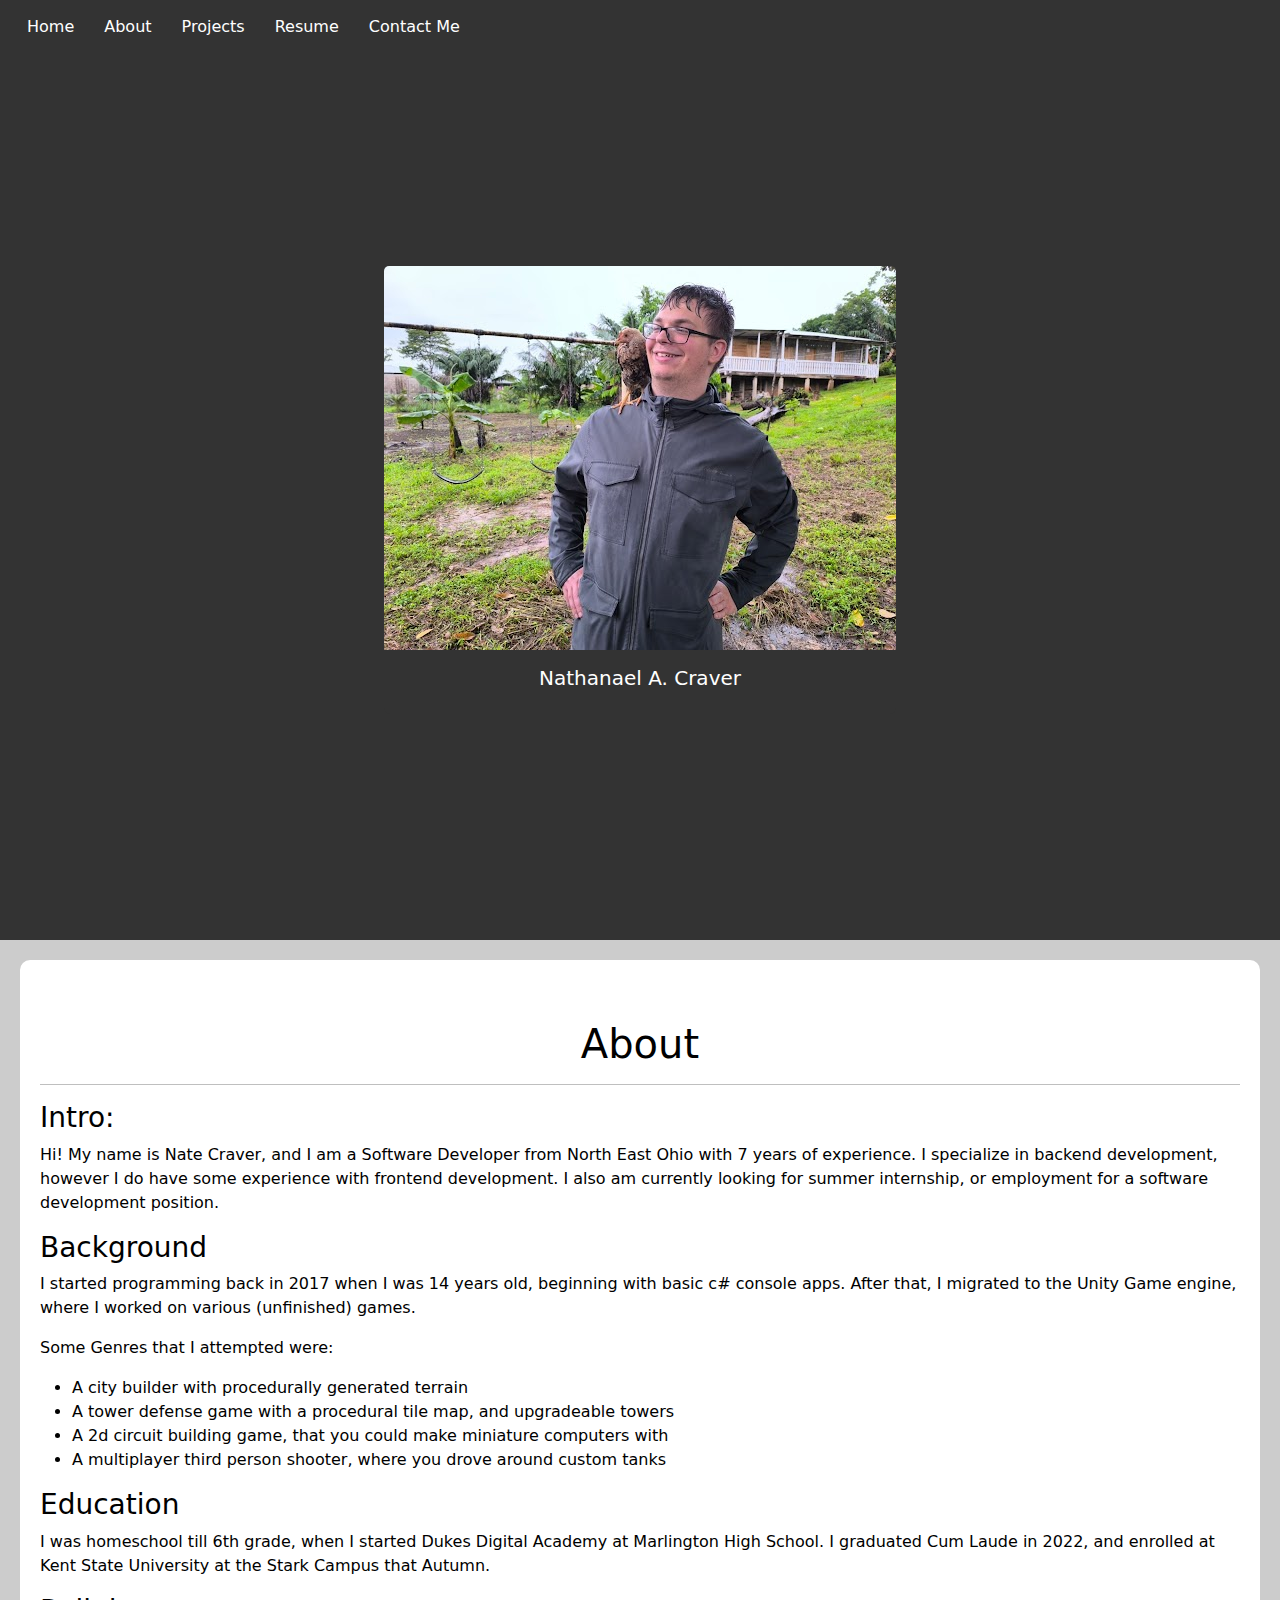
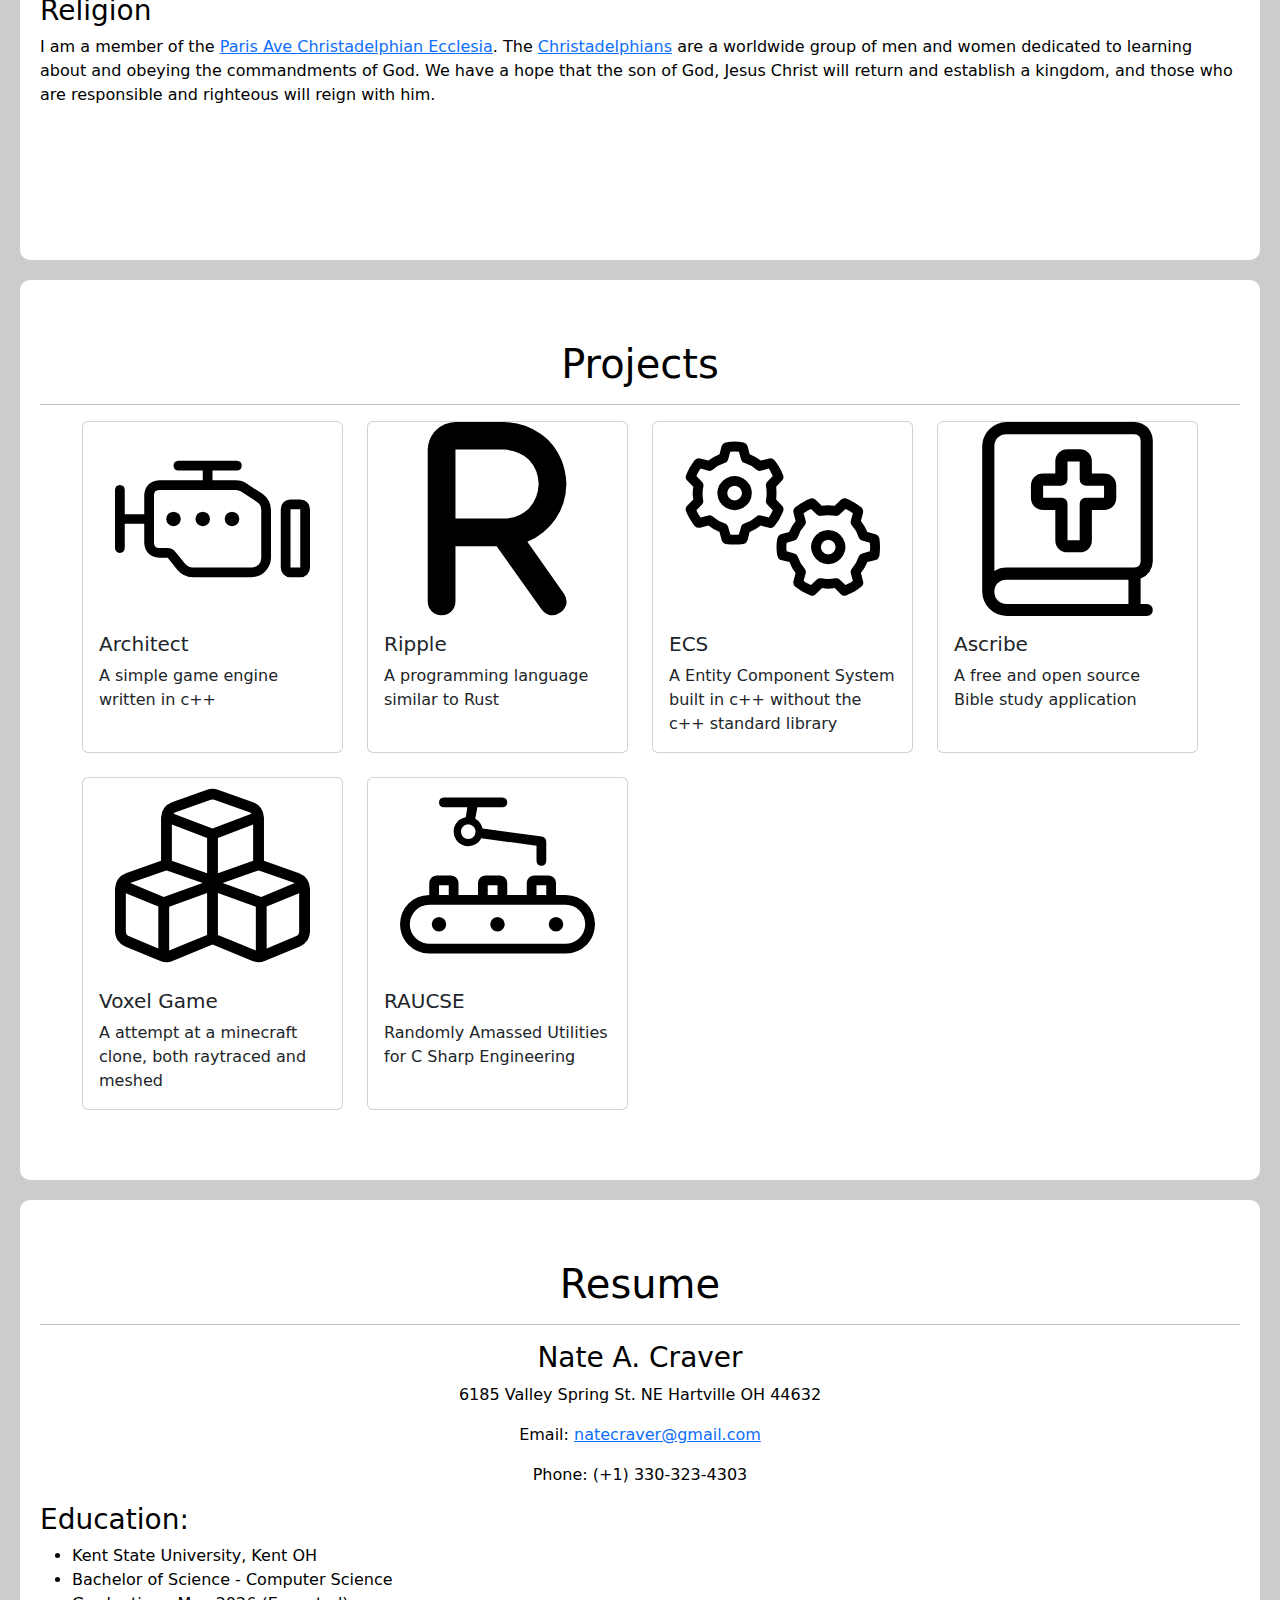
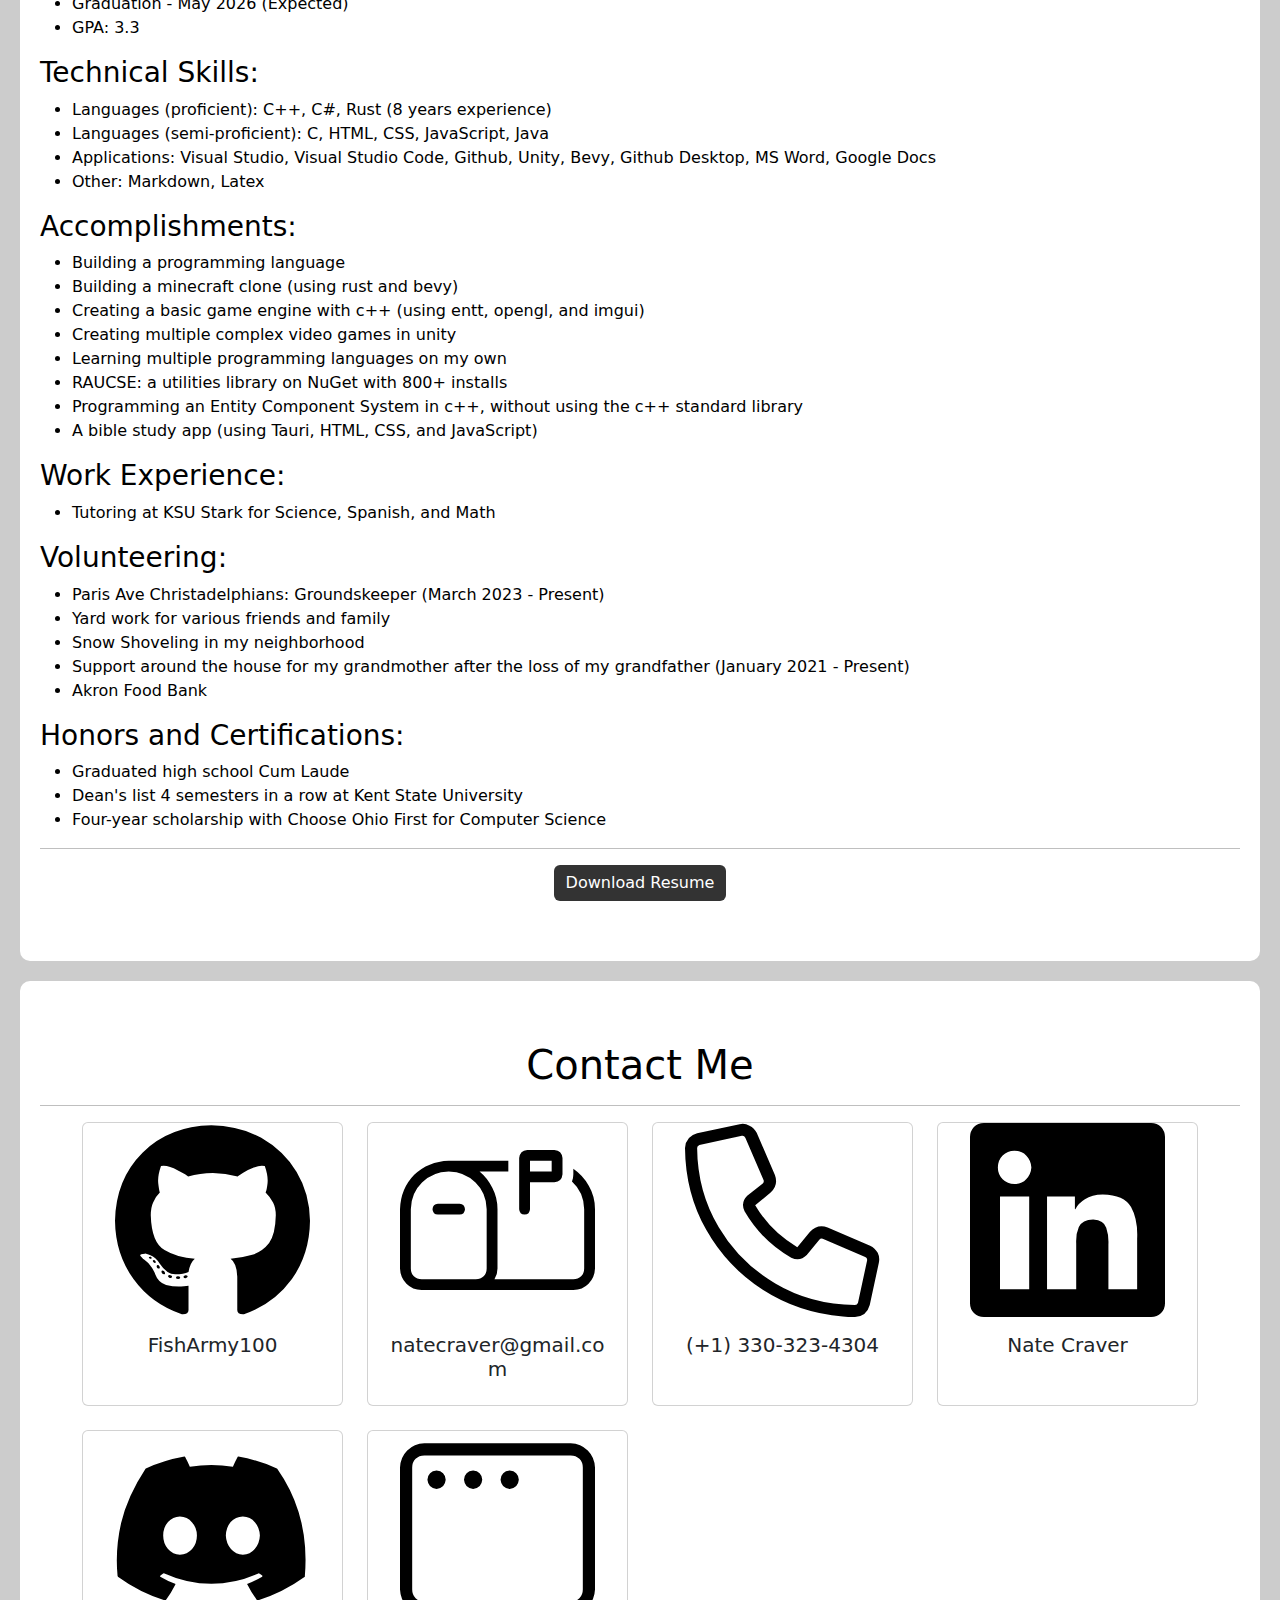
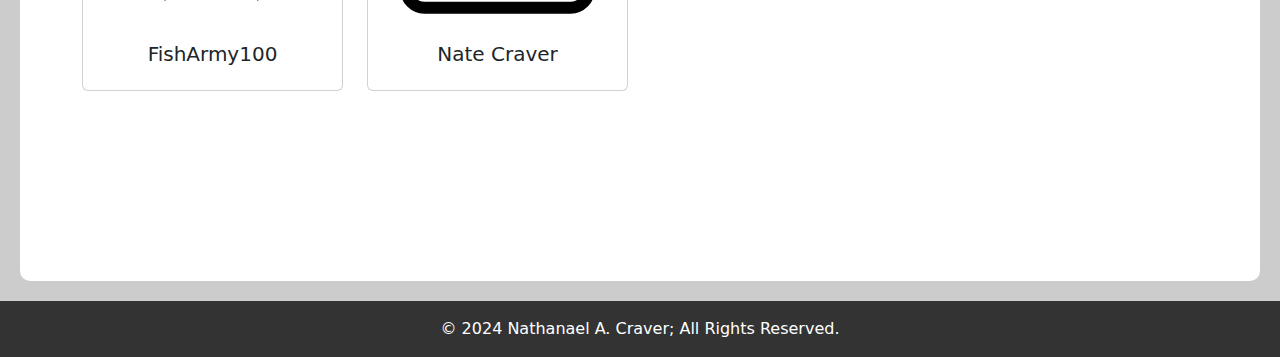
<file: index.html>
<!DOCTYPE html>
<html lang="en">
<head>
    <meta charset="UTF-8">
    <meta name="viewport" content="width=device-width, initial-scale=1.0">
    <title>Nate Craver Portfolio</title>
    <link href="https://cdn.jsdelivr.net/npm/bootstrap@5.3.0-alpha1/dist/css/bootstrap.min.css" rel="stylesheet">
    <link rel="stylesheet" href="./styles.css">
</head>
<body>
<header>
    <nav class="navbar navbar-expand-md navbar-light fixed-top">
        <div class="container-fluid">
            <button class="navbar-toggler" type="button" data-bs-toggle="collapse" data-bs-target="#navbarNav" aria-controls="navbarNav" aria-expanded="false" aria-label="Toggle navigation">
                <div class="navbar-toggler-div">
                    <span class="navbar-toggler-icon"></span>
                </div>
            </button>
            <div class="collapse navbar-collapse" id="navbarNav">
                <ul class="navbar-nav">
                    <li class="nav-item">
                        <a class="nav-link" href="javascript:scroll_to(null)">Home</a>
                    </li>
                    <li class="nav-item">
                        <a class="nav-link" href="javascript:scroll_to('about')">About</a>
                    </li>
                    <li class="nav-item">
                        <a class="nav-link" href="javascript:scroll_to('projects')">Projects</a>
                    </li>
                    <li class="nav-item">
                        <a class="nav-link" href="javascript:scroll_to('resume')">Resume</a>
                    </li>
                    <li class="nav-item">
                        <a class="nav-link" href="javascript:scroll_to('contact')">Contact Me</a>
                    </li>
                </ul>
            </div>
        </div>
    </nav>
</header>
<main>
    <section id="hero" class="d-flex">
        <div class="card">
            <img src="images/portrait.png" class="card-img-top grow-on-hover">
            <div class="card-body">
                <h5 class="card-title text-center">Nathanael A. Craver</h5>
            </div>
        </div>
    </section>
    <section id="about" class="sub-page">
        <h1 class="text-center">About</h1>
        <hr>
        <h3>Intro:</h3>
        <p>
            Hi! My name is Nate Craver, and I am a Software Developer from North East Ohio with 7 years of experience. 
            I specialize in backend development, however I do have some experience with frontend development. 
            I also am currently looking for summer internship, or employment for a software development position.
        </p>
        <h3>Background</h3>
        <p>
            I started programming back in 2017 when I was 14 years old, beginning with basic c# console apps.
            After that, I migrated to the Unity Game engine, where I worked on various (unfinished) games.
        </p>
        <p>
            Some Genres that I attempted were:
            <ul>
                <li>A city builder with procedurally generated terrain</li>
                <li>A tower defense game with a procedural tile map, and upgradeable towers</li>
                <li>A 2d circuit building game, that you could make miniature computers with</li>
                <li>A multiplayer third person shooter, where you drove around custom tanks</li>
            </ul>
        </p>
        <h3>Education</h3>
        <p>
            I was homeschool till 6th grade, when I started Dukes Digital Academy at Marlington High School.
            I graduated Cum Laude in 2022, and enrolled at Kent State University at the Stark Campus that Autumn.
        </p>
        <h3>Religion</h3>
        <p>
            I am a member of the <a href="https://parisave.org/">Paris Ave Christadelphian Ecclesia</a>. 
            The <a href="https://en.wikipedia.org/wiki/Christadelphians">Christadelphians</a> are a worldwide group of men and women dedicated to learning about and obeying the commandments of God.
            We have a hope that the son of God, Jesus Christ will return and establish a kingdom, and those who are responsible and righteous will reign with him.
        </p>
    </section>
    <section id="projects" class="sub-page">
        <h1 class="text-center">Projects</h1>
        <hr>
        <div class="container">
            <div class="row row-cols-1 row-cols-sm-2 row-cols-md-3 row-cols-lg-4 g-4">
                <!-- Architect Project -->
                <div class="col">
                    <div class="card h-100 grow-on-hover" onclick="go_to('https:\/\/github.com/FishArmy100/Architect-Game-Engine')">
                        <img src="images/light-engine.svg" class="card-img-top w-75 m-auto">
                        <div class="card-body">
                            <h5 class="card-title">Architect</h5>
                            <p class="card-text">A simple game engine written in c++</p>
                        </div>
                    </div>
                </div>
                <!-- Ripple Project -->
                <div class="col">
                    <div class="card h-100 grow-on-hover" onclick="go_to('https:\/\/github.com/FishArmy100/Ripple')">
                        <img src="images/brands-r.svg" class="card-img-top w-75 m-auto">
                        <div class="card-body">
                            <h5 class="card-title">Ripple</h5>
                            <p class="card-text">A programming language similar to Rust</p>
                        </div>
                    </div>
                </div>
                <!-- ECS Project -->
                <div class="col">
                    <div class="card h-100 grow-on-hover" onclick="go_to('https:\/\/github.com/FishArmy100/ECS')">
                        <img src="images/light-gears.svg" class="card-img-top w-75 m-auto">
                        <div class="card-body">
                            <h5 class="card-title">ECS</h5>
                            <p class="card-text">A Entity Component System built in c++ without the c++ standard library</p>
                        </div>
                    </div>
                </div>
                <!-- Bible App Project -->
                <div class="col">
                    <div class="card h-100 grow-on-hover" onclick="go_to('https:\/\/github.com/FishArmy100/bible_study_app_v2')">
                        <img src="images/light-book-bible.svg" class="card-img-top w-75 m-auto">
                        <div class="card-body">
                            <h5 class="card-title">Ascribe</h5>
                            <p class="card-text">A free and open source Bible study application</p>
                        </div>
                    </div>
                </div>
                <!-- Voxel Game Project -->
                <div class="col">
                    <div class="card h-100 grow-on-hover" onclick="go_to('https:\/\/github.com/FishArmy100/voxel_game')">
                        <img src="images/light-cubes.svg" class="card-img-top w-75 m-auto">
                        <div class="card-body">
                            <h5 class="card-title">Voxel Game</h5>
                            <p class="card-text">A attempt at a minecraft clone, both raytraced and meshed</p>
                        </div>
                    </div>
                </div>
                <!-- RAUSCE Project -->
                <div class="col">
                    <div class="card h-100 grow-on-hover" onclick="go_to('https:\/\/github.com/FishArmy100/Raucse')">
                        <img src="images/light-conveyor-belt-arm.svg" class="card-img-top w-75 m-auto">
                        <div class="card-body">
                            <h5 class="card-title">RAUCSE</h5>
                            <p class="card-text">Randomly Amassed Utilities for C Sharp Engineering</p>
                        </div>
                    </div>
                </div>
            </div>
        </div>
    </section>
    <section id="resume" class="sub-page">
        <h1 class="text-center">Resume</h1>
        <hr>
        <div class="text-center">
            <h3>Nate A. Craver</h3>
            <p>6185 Valley Spring St. NE Hartville OH 44632</p>
            <p>Email: <a href="mailto:natecraver@gmail.com">natecraver@gmail.com</a></p>
            <p>Phone: (+1) 330-323-4303</p>
        </div>

        <h3>Education:</h3>
        <ul>
            <li>Kent State University, Kent OH</li>
            <li>Bachelor of Science - Computer Science</li>
            <li>Graduation - May 2026 (Expected)</li>
            <li>GPA: 3.3</li>
        </ul>
        <h3>Technical Skills:</h3>
        <ul>
            <li>Languages (proficient): C++, C#, Rust (8 years experience)</li>
            <li>Languages (semi-proficient): C, HTML, CSS, JavaScript, Java</li>
            <li>Applications: Visual Studio, Visual Studio Code, Github, Unity, Bevy, Github Desktop, MS Word, Google Docs</li>
            <li>Other: Markdown, Latex</li>
        </ul>
        <h3>Accomplishments:</h3>
        <ul>
            <li>Building a programming language</li>
            <li>Building a minecraft clone (using rust and bevy)</li>
            <li>Creating a basic game engine with c++ (using entt, opengl, and imgui)</li>
            <li>Creating multiple complex video games in unity</li>
            <li>Learning multiple programming languages on my own</li>
            <li>RAUCSE: a utilities library on NuGet with 800+ installs</li>
            <li>Programming an Entity Component System in c++, without using the c++ standard library</li>
            <li>A bible study app (using Tauri, HTML, CSS, and JavaScript)</li>
        </ul>
        <h3>Work Experience:</h3>
            <ul>
                <li>Tutoring at KSU Stark for Science, Spanish, and Math</li>
            </ul>
        <h3>Volunteering:</h3>
        <ul>
            <li>Paris Ave Christadelphians: Groundskeeper (March 2023 - Present)</li>
            <li>Yard work for various friends and family</li>
            <li>Snow Shoveling in my neighborhood</li>
            <li>Support around the house for my grandmother after the loss of my grandfather (January 2021 - Present)</li>
            <li>Akron Food Bank</li>
        </ul>
        <h3>Honors and Certifications:</h3>
        <ul>
            <li>Graduated high school Cum Laude</li>
            <li>Dean's list 4 semesters in a row at Kent State University</li>
            <li>Four-year scholarship with Choose Ohio First for Computer Science</li>
        </ul>
        <hr>
        <div class="text-center">
            <button id="resume-download" class="btn btn-primary grow-on-hover" onclick="download_resume()">Download Resume</button>
        </div>
    </section>
    <section id="contact" class="sub-page">
        <h1 class="text-center">Contact Me</h1>
        <hr>
        <div class="container">
            <div class="row row-cols-1 row-cols-sm-2 row-cols-md-3 row-cols-lg-4 g-4">
                <!-- Github -->
                <div class="col">
                    <div class="card h-100 grow-on-hover" onclick="go_to('https:\/\/github.com/FishArmy100')">
                        <img src="images/brands-github.svg" class="card-img-top w-75 m-auto">
                        <div class="card-body">
                            <h5 class="card-title text-center">FishArmy100</h5>
                        </div>
                    </div>
                </div>
                <!-- Email -->
                <div class="col">
                    <div class="card h-100 grow-on-hover" onclick="go_to('mailto:natecraver@gmail.com')">
                        <img src="images/light-mailbox-flag-up.svg" class="card-img-top w-75 m-auto">
                        <div class="card-body">
                            <h5 class="card-title text-center">natecraver@gmail.com</h5>
                        </div>
                    </div>
                </div>
                <!-- Phone -->
                <div class="col">
                    <div class="card h-100 grow-on-hover" onclick="go_to('tel:+13303234303')">
                        <img src="images/light-phone.svg" class="card-img-top w-75 m-auto">
                        <div class="card-body">
                            <h5 class="card-title text-center">(+1) 330-323-4304</h5>
                        </div>
                    </div>
                </div>
                <!-- Linkedin -->
                <div class="col">
                    <div class="card h-100 grow-on-hover" onclick="go_to('https:\/\/www.linkedin.com/in/nate-craver-10079425a/')">
                        <img src="images/brands-linkedin.svg" class="card-img-top w-75 m-auto">
                        <div class="card-body">
                            <h5 class="card-title text-center">Nate Craver</h5>
                        </div>
                    </div>
                </div>
                <!-- Discord -->
                <div class="col">
                    <div class="card h-100 grow-on-hover" onclick="go_to(null)">
                        <img src="images/brands-discord.svg" class="card-img-top w-75 m-auto">
                        <div class="card-body">
                            <h5 class="card-title text-center">FishArmy100</h5>
                        </div>
                    </div>
                </div>
                <!-- Website -->
                <div class="col">
                    <div class="card h-100 grow-on-hover" onclick="go_to('#')">
                        <img src="images/light-window.svg" class="card-img-top w-75 m-auto">
                        <div class="card-body">
                            <h5 class="card-title text-center">Nate Craver</h5>
                        </div>
                    </div>
                </div>
            </div>
        </div>
    </section>
</main>
<footer class="text-white text-center py-3">
    <div class="container">
        <p class="mb-0">&copy; 2024 Nathanael A. Craver; All Rights Reserved.</p>
    </div>
</footer>
<script src="https://cdn.jsdelivr.net/npm/bootstrap@5.3.0-alpha1/dist/js/bootstrap.bundle.min.js"></script>
<script>
    const navbarCollapse = document.getElementById('navbarNav');
    const bsCollapse = new bootstrap.Collapse(navbarCollapse, {
        toggle: false
    });
    
    function go_to(href)
    {
        const link = document.createElement('a');
        link.href = href;
        link.click();
    }

    function download_resume()
    {
        const link = document.createElement("a");
        link.href = "resume/Nate Craver Resume.pdf";
        link.download = "resume.pdf";
        link.click();
    }

    function scroll_to(id)
    {
        bsCollapse.hide();
        if (id === null)
        {
            window.scrollTo({
                top: 0,
                behavior: "smooth"
            });
        }
        else 
        {
            const element = document.getElementById(id);
            const offset = 60;
            let target_position = element.getBoundingClientRect().top + window.pageYOffset;
            window.scrollTo({
                top: target_position - offset,
                behavior: "smooth"
            });
        }
    }
</script>
</body>
</html>
</file>
<file: styles.css>
.navbar-toggler-icon {
    background-image: url("data:image/svg+xml;charset=utf8,%3Csvg xmlns='http://www.w3.org/2000/svg' width='30' height='30' fill='white' viewBox='0 0 30 30'%3E%3Cpath stroke='white' stroke-width='2' d='M4 7h22M4 15h22M4 23h22'/%3E%3C/svg%3E"); /* Custom white SVG icon */
}

.navbar-toggler-div {
    padding: 10px;
    border-radius: 10px;
}

.navbar-toggler-div:hover {
    background-color: #04AA6D;
}

.navbar-toggler {
    border: none;
    padding: 0px;
}

.navbar-toggler:focus {
    outline: none; /* Remove outline on focus */
    box-shadow: none; /* Remove box shadow on focus */
}

body {
    padding-top: 40px;
    background-color: #ccc;
}

main ul {
    margin-top: 0px;
}

#hero {
    width: 100vw;
    height: 100vh;
    background-color: #333;
}

#hero .card {
    background-color: #333;
    border: none;
    color: white;

    max-width: 75%;
    max-height: 75%;
    margin: auto;
}

.sub-page {
    padding: 60px 20px;
    margin: 20px;
    border-radius: 10px;
    color: black;
    background-color: white;
    min-height: 100vh;
}

.sub-page .indented {
    text-indent: 1em;
}

nav.navbar {
    background-color: #333;
    padding: 0px;
    margin-left: 0px;
}

nav.navbar > .container-fluid {
    margin: 0px;
}

nav.navbar .nav-item > .nav-link {
    color: white;
    padding: 15px;
}

nav.navbar .nav-item:hover {
    background-color: #04AA6D;
}

.btn.btn-primary {
    background-color: #333;
    border: none;
    color: white;
}

.btn.btn-primary:hover {
    background-color: #04AA6D;
}

.grow-on-hover {
    transition: transform 0.3s ease;
}

.grow-on-hover:hover {
    transform: scale(1.05);
}

footer {
    background-color: #333;
}
</file>
